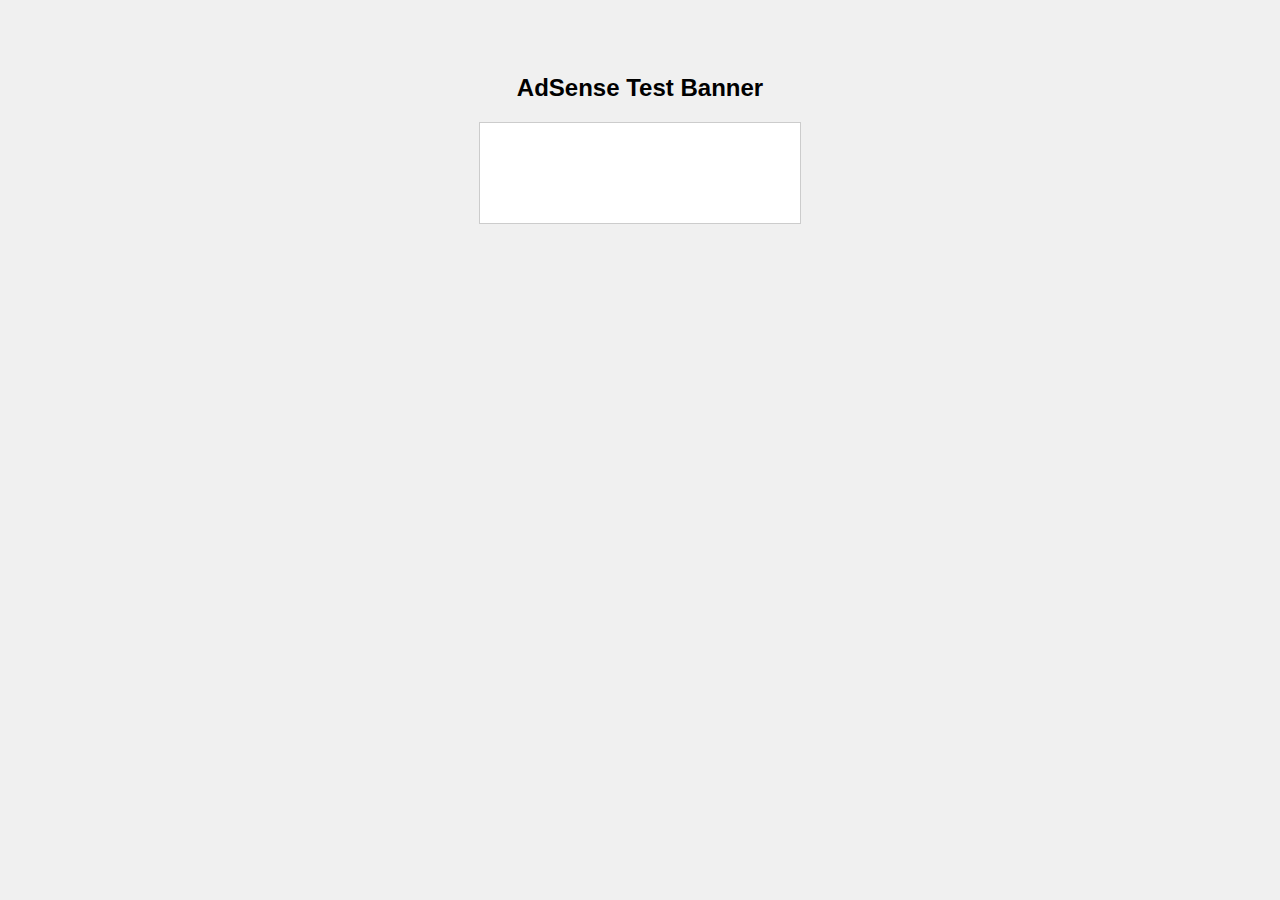
<file: index.html>
<!DOCTYPE html>
<html lang="en">
<head>
  <meta charset="UTF-8">
  <title>AdSense Test Banner</title>
  <style>
    body {
      font-family: Arial, sans-serif;
      text-align: center;
      padding: 50px;
      background: #f0f0f0;
    }
    #ad-container {
      width: 320px;
      height: 100px;
      margin: 20px auto;
      border: 1px solid #ccc;
      background: #fff;
    }
    h1 {
      font-size: 24px;
      margin-bottom: 20px;
    }
  </style>
  
  <!-- AdSense script -->
  <script data-ad-client="ca-pub-6068689040743381" async
          src="https://pagead2.googlesyndication.com/pagead/js/adsbygoogle.js"></script>
</head>
<body>

  <h1>AdSense Test Banner</h1>

  <!-- Banner Ad Container -->
  <ins class="adsbygoogle"
       style="display:block"
       data-ad-client="ca-pub-6068689040743381"
       data-ad-slot="1234567890"
       data-ad-format="auto"
       data-full-width-responsive="true"
       id="ad-container"></ins>

  <script>
    (adsbygoogle = window.adsbygoogle || []).push({});
  </script>

</body>
</html>
</file>
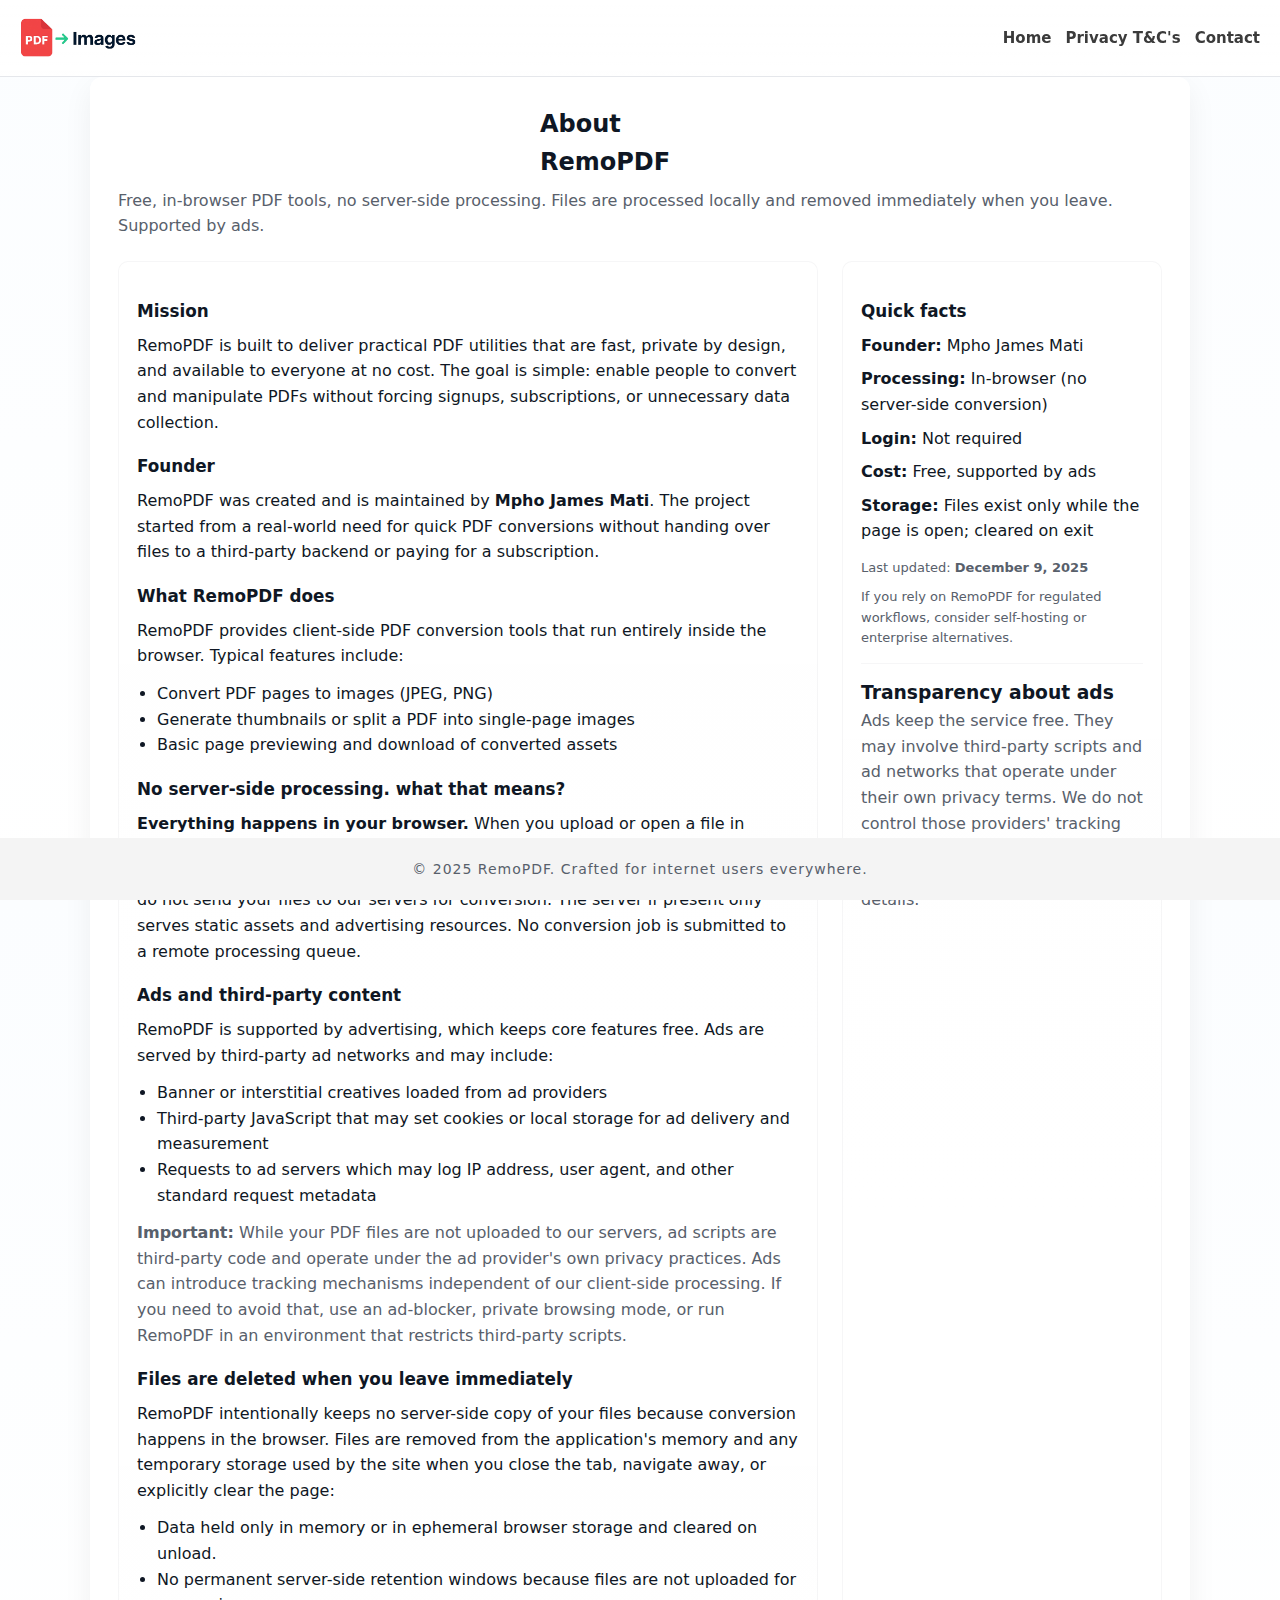
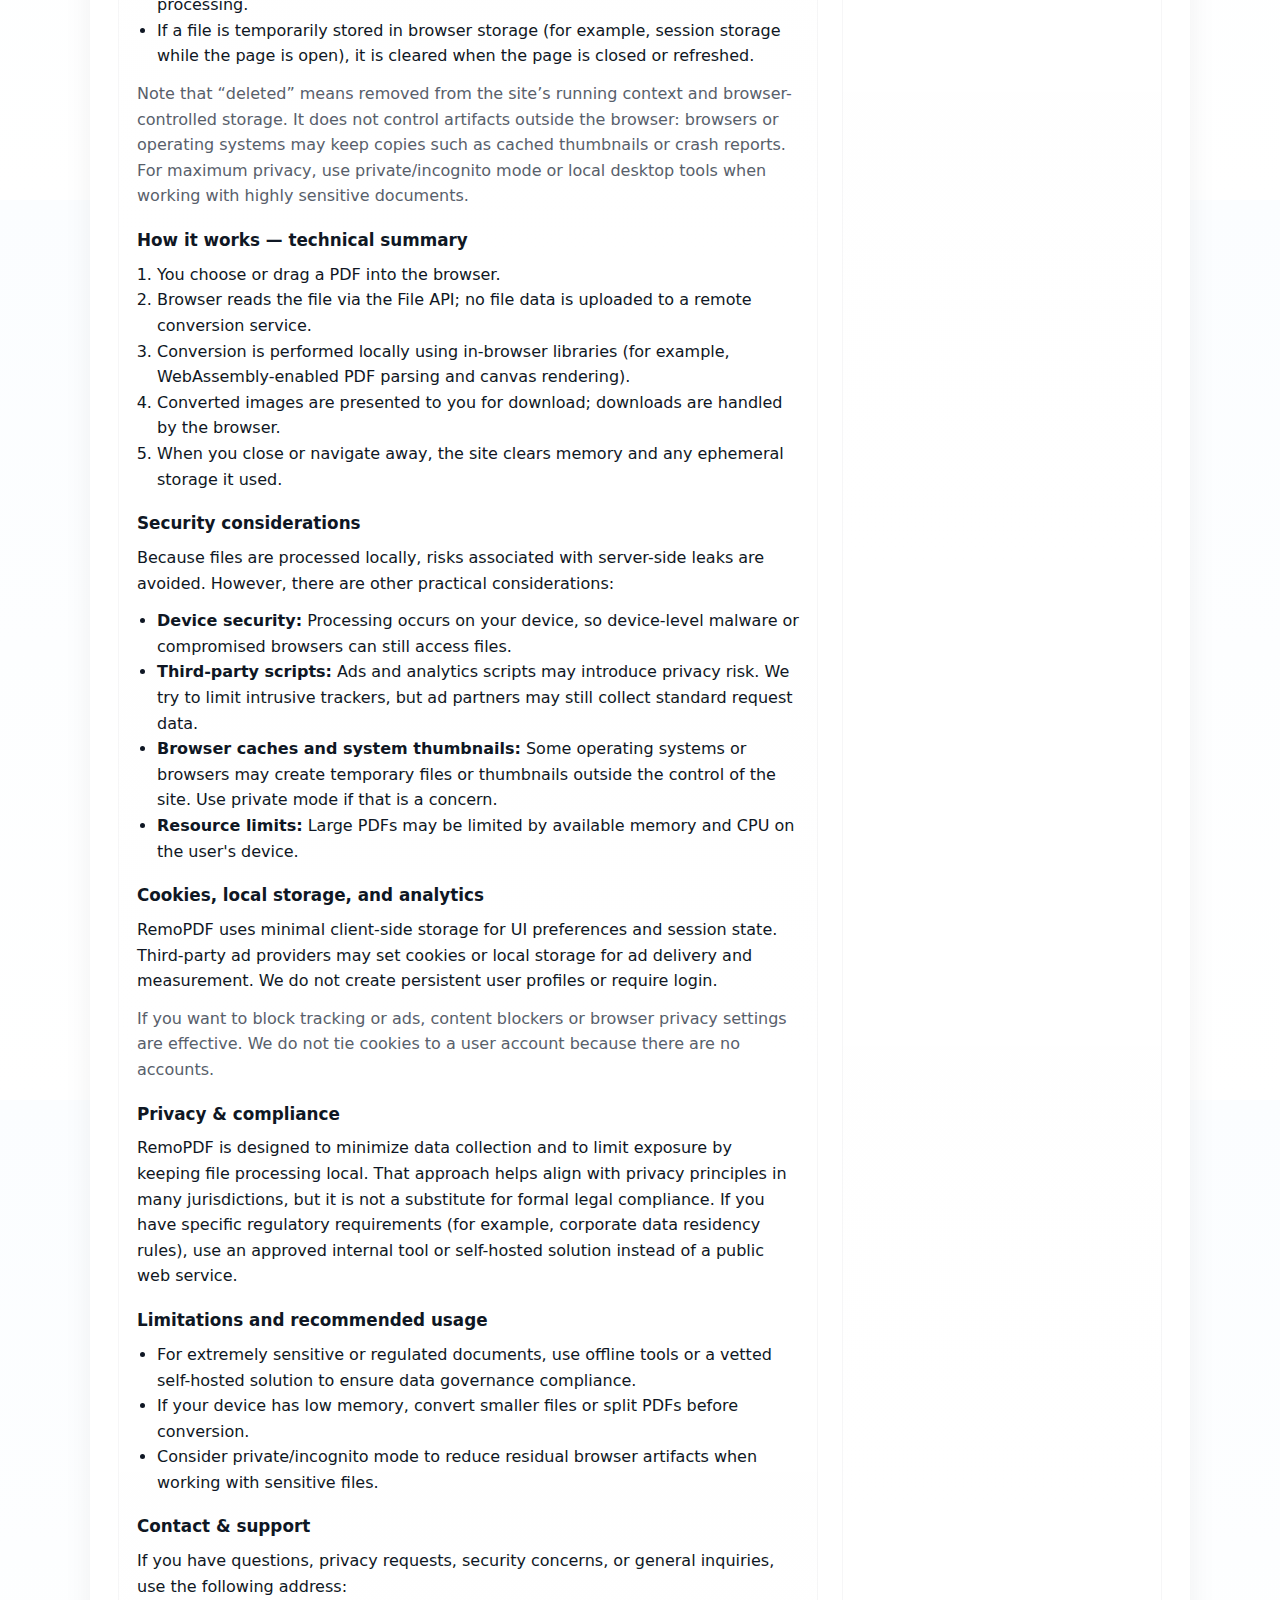
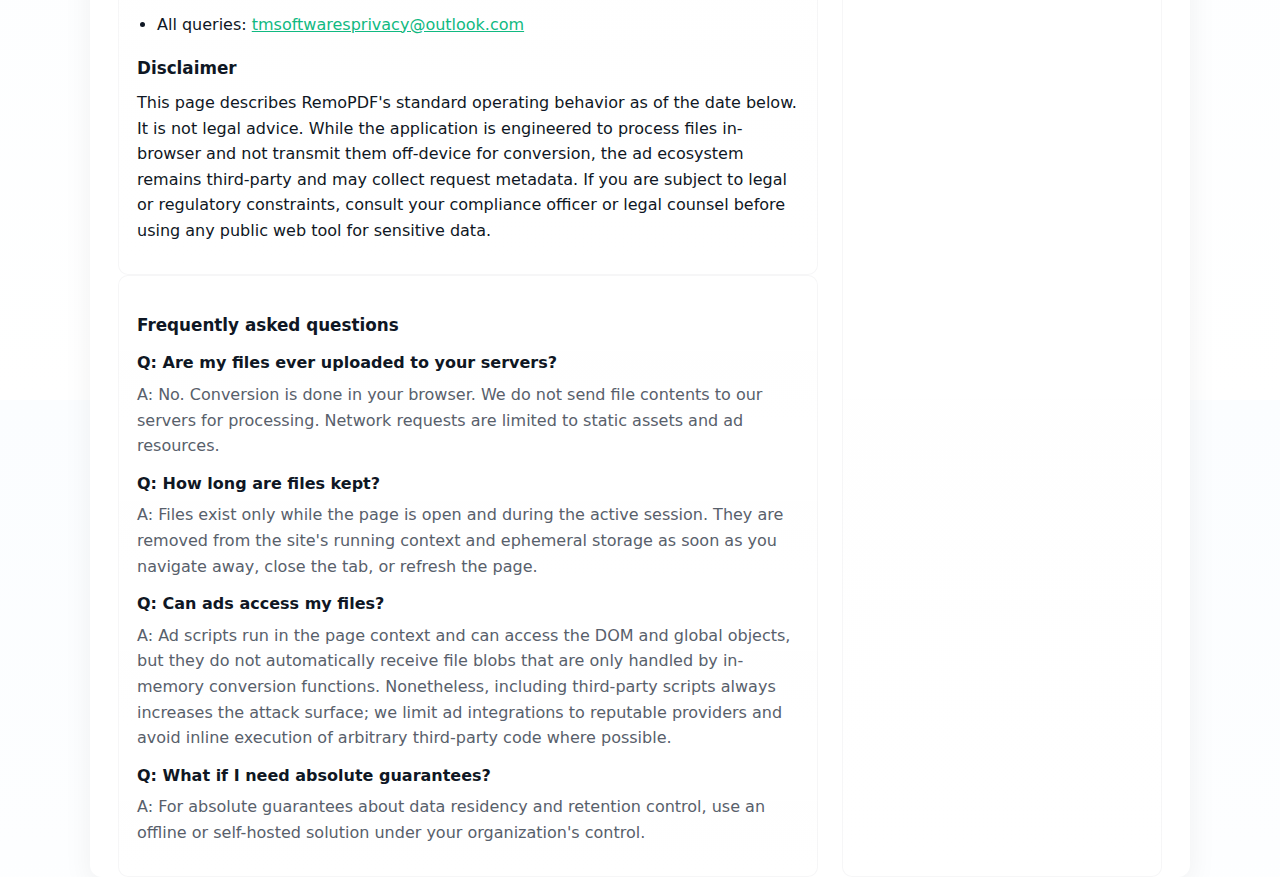
<file: about.html>
<!doctype html>
<html lang="en">

<head>
  <meta charset="utf-8" />
  <meta name="viewport" content="width=device-width,initial-scale=1" />
   <link rel="icon" href="./images/pdfIcon.jpg" type="image/x-icon" />
  <title>About RemoPDF</title>
    <link rel="stylesheet" href="./style.css">

  <style>
    :root {
      --bg: #fbfdff;
      --card: #fff;
      --muted: #58606b;
      --accent: #10b981;
      --maxw: 1100px;
      --gutter: clamp(6px, 2vw, 20px);
      font-family: Inter, system-ui, -apple-system, "Segoe UI", Roboto, "Helvetica Neue", Arial, sans-serif;
    }

    * {
      margin: 0;
      padding: 0;
      box-sizing: border-box;
    }

    html,
    body {
      height: 100%
    }

    .nav {
    width: 100%;
    padding: clamp(10px, 2.5vw, 18px) var(--gutter);
    display: flex;
    align-items: center;
    justify-content: space-between;
    border-bottom: 1px solid var(--panel-border);
    gap: 12px;
    position: sticky;
    top: 0;
    background: linear-gradient(180deg, rgba(255, 255, 255, 0.95), rgba(255, 255, 255, 0.98));
    backdrop-filter: blur(3px);
    z-index: 20;
}

.nav-left {
      display: flex;
      align-items: center;
    }

    .nav-logo {
      height: clamp(24px, 6vw, 40px);
      width: auto;
      max-width: 140px;
      object-fit: contain;
    }


    .nav-right {
      display: flex;
      gap: 14px;
      align-items: center;
    }

    .nav-right a {
      text-decoration: none;
      color: #3b3b3b;
      font-weight: 600;
      font-size: clamp(12px, 2vw, 15px);
    }


    body {
      margin: 0;
      background: linear-gradient(180deg, var(--bg), #fff);
      color: #0f1724;
      -webkit-font-smoothing: antialiased;
      font-size: 16px;
      line-height: 1.6;
    }

    .container {
      width: 100%;
      max-width: var(--maxw);
      background: var(--card);
      box-shadow: 0 10px 30px rgba(15, 23, 42, 0.06);
      border-radius: 12px;
      padding: 28px;
      box-sizing: border-box;
      margin: 0 auto;
      padding-bottom:0 ;
    }

    header {
      display: flex;
      gap: 18px;
      align-items: center;
      flex-wrap: wrap
    }

    .logo {
      width: 72px;
      height: 72px;
      border-radius: 12px;
      background: linear-gradient(135deg, #0b63d6, #3ab0ff);
      display: flex;
      align-items: center;
      justify-content: center;
      color: white;
      font-weight: 700;
      font-size: 20px;
      flex: 0 0 72px;
    }

    h1 {
      margin: 0;
      font-size: 1.5rem
    }

    .subtitle {
      color: var(--muted);
      margin-top: 6px
    }

    .columns {
      display: grid;
      grid-template-columns: 1fr 320px;
      gap: 24px;
      margin-top: 22px
    }

    main {
      min-width: 0
    }

    .card {
      background: linear-gradient(180deg, rgba(255, 255, 255, 0.98), rgba(255, 255, 255, 0.995));
      padding: 18px;
      border-radius: 10px;
      border: 1px solid rgba(15, 23, 42, 0.04);
      box-sizing: border-box
    }

    h2 {
      margin-top: 18px;
      margin-bottom: 8px;
      font-size: 1.05rem
    }

    p {
      margin: 0 0 12px 0
    }

    ul {
      margin: 0 0 12px 20px
    }

    ol {
      margin: 0 0 12px 20px
    }

    .muted {
      color: var(--muted)
    }

    .meta {
      font-size: 13px;
      color: var(--muted)
    }

    .faq dt {
      font-weight: 600;
      margin-top: 12px
    }

    .faq dd {
      margin: 6px 0 12px 0;
      color: var(--muted)
    }

    pre {
      background: #0f1724;
      color: #e6eef8;
      padding: 12px;
      border-radius: 8px;
      overflow: auto;
      font-size: 13px
    }

    #about-title {
      margin:  0 auto;
      width: 200px;
    }

    @media (max-width:370px){
      .container, .card {
        padding: 12px;
      }
    }

    @media (max-width:900px) {
      .columns {
        grid-template-columns: 1fr;
      }
    }

    a {
      color: var(--accent)
    }
  </style>
</head>

<body>
  <div class="nav">
    <div class="nav-left">
  <img src="./images/pdflogo.png" alt="PDF Icon" class="nav-logo">
</div>
    <div class="nav-right" aria-hidden="true">
      <a href="./index.html">Home</a>
      <a href="./policies.html">Privacy T&amp;C's</a>
      <a href="#">Contact</a>
    </div>
  </div>
  <div class="container" role="article" aria-labelledby="about-title">
    <header>
      <div>
        <h1 id="about-title">About RemoPDF</h1>
        <div class="subtitle">Free, in-browser PDF tools, no server-side processing. Files are processed locally and
          removed immediately when you leave. Supported by ads.</div>
      </div>
    </header>

    <div class="columns" role="region" aria-label="About RemoPDF content">
      <main>
        <section class="card" aria-labelledby="mission">
          <h2 id="mission">Mission</h2>
          <p>RemoPDF is built to deliver practical PDF utilities that are fast, private by design, and available to
            everyone at no cost. The goal is simple: enable people to convert and manipulate PDFs without forcing
            signups, subscriptions, or unnecessary data collection.</p>

          <h2 id="founder">Founder</h2>
          <p>RemoPDF was created and is maintained by <strong>Mpho James Mati</strong>. The project started from a
            real-world need for quick PDF conversions without handing over files to a third-party backend or paying for
            a subscription.</p>

          <h2 id="what">What RemoPDF does</h2>
          <p>RemoPDF provides client-side PDF conversion tools that run entirely inside the browser. Typical features
            include:</p>
          <ul>
            <li>Convert PDF pages to images (JPEG, PNG)</li>
            <li>Generate thumbnails or split a PDF into single-page images</li>
            <li>Basic page previewing and download of converted assets</li>
          </ul>

          <h2 id="no-server">No server-side processing. what that means?</h2>
          <p><strong>Everything happens in your browser.</strong> When you upload or open a file in RemoPDF, the file
            contents are processed locally using web technologies (for example, WebAssembly-backed libraries, the File
            API, and canvas/image APIs). We do not send your files to our servers for conversion. The server if
            present only serves static assets and advertising resources. No conversion job is submitted to a remote
            processing queue.</p>

          <h2 id="ads">Ads and third-party content</h2>
          <p>RemoPDF is supported by advertising, which keeps core features free. Ads are served by third-party ad
            networks and may include:</p>
          <ul>
            <li>Banner or interstitial creatives loaded from ad providers</li>
            <li>Third-party JavaScript that may set cookies or local storage for ad delivery and measurement</li>
            <li>Requests to ad servers which may log IP address, user agent, and other standard request metadata</li>
          </ul>
          <p class="muted"><strong>Important:</strong> While your PDF files are not uploaded to our servers, ad scripts
            are third-party code and operate under the ad provider's own privacy practices. Ads can introduce tracking
            mechanisms independent of our client-side processing. If you need to avoid that, use an ad-blocker, private
            browsing mode, or run RemoPDF in an environment that restricts third-party scripts.</p>

          <h2 id="deletion">Files are deleted when you leave immediately</h2>
          <p>RemoPDF intentionally keeps no server-side copy of your files because conversion happens in the browser.
            Files are removed from the application's memory and any temporary storage used by the site when you close
            the tab, navigate away, or explicitly clear the page:</p>
          <ul>
            <li>Data held only in memory or in ephemeral browser storage and cleared on unload.</li>
            <li>No permanent server-side retention windows because files are not uploaded for processing.</li>
            <li>If a file is temporarily stored in browser storage (for example, session storage while the page is
              open), it is cleared when the page is closed or refreshed.</li>
          </ul>
          <p class="muted">Note that “deleted” means removed from the site’s running context and browser-controlled
            storage. It does not control artifacts outside the browser: browsers or operating systems may keep copies
            such as cached thumbnails or crash reports. For maximum privacy, use private/incognito mode or local desktop
            tools when working with highly sensitive documents.</p>

          <h2 id="how-it-works">How it works — technical summary</h2>
          <ol>
            <li>You choose or drag a PDF into the browser.</li>
            <li>Browser reads the file via the File API; no file data is uploaded to a remote conversion service.</li>
            <li>Conversion is performed locally using in-browser libraries (for example, WebAssembly-enabled PDF parsing
              and canvas rendering).</li>
            <li>Converted images are presented to you for download; downloads are handled by the browser.</li>
            <li>When you close or navigate away, the site clears memory and any ephemeral storage it used.</li>
          </ol>

          <h2 id="security">Security considerations</h2>
          <p>Because files are processed locally, risks associated with server-side leaks are avoided. However, there
            are other practical considerations:</p>
          <ul>
            <li><strong>Device security:</strong> Processing occurs on your device, so device-level malware or
              compromised browsers can still access files.</li>
            <li><strong>Third-party scripts:</strong> Ads and analytics scripts may introduce privacy risk. We try to
              limit intrusive trackers, but ad partners may still collect standard request data.</li>
            <li><strong>Browser caches and system thumbnails:</strong> Some operating systems or browsers may create
              temporary files or thumbnails outside the control of the site. Use private mode if that is a concern.</li>
            <li><strong>Resource limits:</strong> Large PDFs may be limited by available memory and CPU on the user's
              device.</li>
          </ul>

          <h2 id="cookies">Cookies, local storage, and analytics</h2>
          <p>RemoPDF uses minimal client-side storage for UI preferences and session state. Third-party ad providers may
            set cookies or local storage for ad delivery and measurement. We do not create persistent user profiles or
            require login.</p>
          <p class="muted">If you want to block tracking or ads, content blockers or browser privacy settings are
            effective. We do not tie cookies to a user account because there are no accounts.</p>

          <h2 id="privacy-compliance">Privacy & compliance</h2>
          <p>RemoPDF is designed to minimize data collection and to limit exposure by keeping file processing local.
            That approach helps align with privacy principles in many jurisdictions, but it is not a substitute for
            formal legal compliance. If you have specific regulatory requirements (for example, corporate data residency
            rules), use an approved internal tool or self-hosted solution instead of a public web service.</p>

          <h2 id="limitations">Limitations and recommended usage</h2>
          <ul>
            <li>For extremely sensitive or regulated documents, use offline tools or a vetted self-hosted solution to
              ensure data governance compliance.</li>
            <li>If your device has low memory, convert smaller files or split PDFs before conversion.</li>
            <li>Consider private/incognito mode to reduce residual browser artifacts when working with sensitive files.
            </li>
          </ul>

          <h2 id="contact">Contact &amp; support</h2>
          <p>If you have questions, privacy requests, security concerns, or general inquiries, use the following
            address:</p>
          <ul>
            <li>All queries: <a href="mailto:tmsoftwaresprivacy@outlook.com">tmsoftwaresprivacy@outlook.com</a></li>
          </ul>


          <h2 id="disclaimer">Disclaimer</h2>
          <p>This page describes RemoPDF's standard operating behavior as of the date below. It is not legal advice.
            While the application is engineered to process files in-browser and not transmit them off-device for
            conversion, the ad ecosystem remains third-party and may collect request metadata. If you are subject to
            legal or regulatory constraints, consult your compliance officer or legal counsel before using any public
            web tool for sensitive data.</p>
        </section>

        <section class="card" aria-labelledby="faq">
          <h2 id="faq">Frequently asked questions</h2>
          <dl class="faq">
            <dt>Q: Are my files ever uploaded to your servers?</dt>
            <dd>A: No. Conversion is done in your browser. We do not send file contents to our servers for processing.
              Network requests are limited to static assets and ad resources.</dd>

            <dt>Q: How long are files kept?</dt>
            <dd>A: Files exist only while the page is open and during the active session. They are removed from the
              site's running context and ephemeral storage as soon as you navigate away, close the tab, or refresh the
              page.</dd>

            <dt>Q: Can ads access my files?</dt>
            <dd>A: Ad scripts run in the page context and can access the DOM and global objects, but they do not
              automatically receive file blobs that are only handled by in-memory conversion functions. Nonetheless,
              including third-party scripts always increases the attack surface; we limit ad integrations to reputable
              providers and avoid inline execution of arbitrary third-party code where possible.</dd>

            <dt>Q: What if I need absolute guarantees?</dt>
            <dd>A: For absolute guarantees about data residency and retention control, use an offline or self-hosted
              solution under your organization's control.</dd>
          </dl>
        </section>

      </main>

      <aside class="card" aria-labelledby="quick">
        <h2 id="quick">Quick facts</h2>
        <div style="margin-bottom:8px"><strong>Founder:</strong> Mpho James Mati</div>
        <div style="margin-bottom:8px"><strong>Processing:</strong> In-browser (no server-side conversion)</div>
        <div style="margin-bottom:8px"><strong>Login:</strong> Not required</div>
        <div style="margin-bottom:8px"><strong>Cost:</strong> Free, supported by ads</div>
        <div style="margin-bottom:8px"><strong>Storage:</strong> Files exist only while the page is open; cleared on
          exit</div>

        <div style="margin-top:14px" class="meta">
          <div>Last updated: <strong>December 9, 2025</strong></div>
          <div style="margin-top:8px">If you rely on RemoPDF for regulated workflows, consider self-hosting or
            enterprise alternatives.</div>
        </div>

        <hr style="margin:14px 0;border:none;border-top:1px solid rgba(15,23,42,0.04)">

        <h3>Transparency about ads</h3>
        <p class="muted">Ads keep the service free. They may involve third-party scripts and ad networks that operate
          under their own privacy terms. We do not control those providers' tracking practices; refer to the ad
          provider's privacy policy for details.</p>

      </aside>
    </div>

        <div id="contactOverlay" class="overlay" role="dialog" aria-modal="true" aria-hidden="true">
      <div class="overlay-content" role="document">
        <button class="overlay-close" data-target="contactOverlay" aria-label="Close overlay">×</button>
        <h2 style="margin-top:0;">Contact Us</h2>
        <div class="overlay-body">
          <div class="form-error" id="contactError"></div>


          <form id="contactForm" class="contact-form" novalidate>
            <div class="field">
              <label for="name">Name</label>
              <input id="name" name="name" type="text" required autocomplete="name" />
            </div>


            <div class="field">
              <label for="email">Email</label>
              <input id="email" name="email" type="email" required autocomplete="email" />
            </div>


            <div class="field">
              <label for="message">Message</label>
              <textarea id="message" name="message" required></textarea>
            </div>


            <div class="form-actions">
              <button type="button" class="btn-ghost" data-target="contactOverlay" id="cancelContact">Cancel</button>
              <button type="submit" class="btn-primary" id="sendContact">Send</button>
            </div>
          </form>
        </div>
      </div>
    </div>

    
  <main class="page" id="main" style="display: none;">
    <!-- HERO -->
    <section class="hero" aria-labelledby="hero-title">
      <div class="hero-left">
        <h1 id="hero-title">Convert PDF to Images</h1>
        <p>Convert your PDFs to high-quality JPG and PNG images instantly with no size limits or account required.
          Simply upload, convert, and download your images.</p>
      </div>

      <aside class="hero-right" aria-label="Upload">
        <div class="upload-box" role="region" aria-label="PDF upload region">
          <label class="upload-area" id="dropArea" for="fileInput" tabindex="0" aria-haspopup="listbox">
            <input type="file" id="fileInput" accept="application/pdf" multiple>
            <div class="title">Upload PDF</div>
            <div class="sub">or drop a file</div>
          </label>

          <div class="options" aria-hidden="false">
            <label for="formatSelect">Format
              <select id="formatSelect" name="formatSelect">
                <option value="png">PNG</option>
                <option value="jpeg">JPEG</option>
              </select>
            </label>

            <label style="display: none; " for="scaleSelect">Scale (resolution)
              <select id="scaleSelect" name="scaleSelect">
                <option value="1">100%</option>
                <option value="1.5">150%</option>
                <option value="2">200%</option>
                <option value="3">300%</option>
              </select>
            </label>

            <label for="jpegQuality" style="display: none;">JPEG quality
              <input type="number" id="jpegQuality" name="jpegQuality" min="0.1" max="1" step="0.1" value="1"
                aria-label="JPEG quality" />
            </label>
          </div>

          <button class="convert-btn" id="convertBtn" type="button">Convert</button>
        </div>
      </aside>
    </section>
    <div id="toastContainer"></div>

    <!-- OUTPUT -->
    <div id="output" class="preview-grid" aria-live="polite"></div>

    <button class="download-zip" id="downloadZip" disabled aria-disabled="true">Download ZIP</button>

    <div id="contactOverlay" class="overlay" role="dialog" aria-modal="true" aria-hidden="true">
      <div class="overlay-content" role="document">
        <button class="overlay-close" data-target="contactOverlay" aria-label="Close overlay">×</button>
        <h2 style="margin-top:0;">Contact Us</h2>
        <div class="overlay-body">
          <div class="form-error" id="contactError"></div>


          <form id="contactForm" class="contact-form" novalidate>
            <div class="field">
              <label for="name">Name</label>
              <input id="name" name="name" type="text" required autocomplete="name" />
            </div>


            <div class="field">
              <label for="email">Email</label>
              <input id="email" name="email" type="email" required autocomplete="email" />
            </div>


            <div class="field">
              <label for="message">Message</label>
              <textarea id="message" name="message" required></textarea>
            </div>


            <div class="form-actions">
              <button type="button" class="btn-ghost" data-target="contactOverlay" id="cancelContact">Cancel</button>
              <button type="submit" class="btn-primary" id="sendContact">Send</button>
            </div>
          </form>
        </div>
      </div>
    </div>

    <!-- BANNER 2: Bottom slot above footer -->
    <div style="display: none;" class="ad-banner" aria-hidden="false" role="complementary"
      aria-label="Bottom banner ad">
      <div class="ad-slot small" id="ad-slot-bottom">
        <!--  AD NETWORK BANNER SNIPPET HERE (Bottom banner).
             Use a responsive snippet or smaller unit (e.g., 320x50 or 728x90).-->
        Bottom Banner - paste ad snippet here
      </div>
    </div>
  </main>

    <div class="footer" role="contentinfo">
      <div class="right">© 2025 RemoPDF. Crafted for internet users everywhere.</div>
    </div>
  </div>
<script src="./script.js"></script>
</body>

</html>
</file>
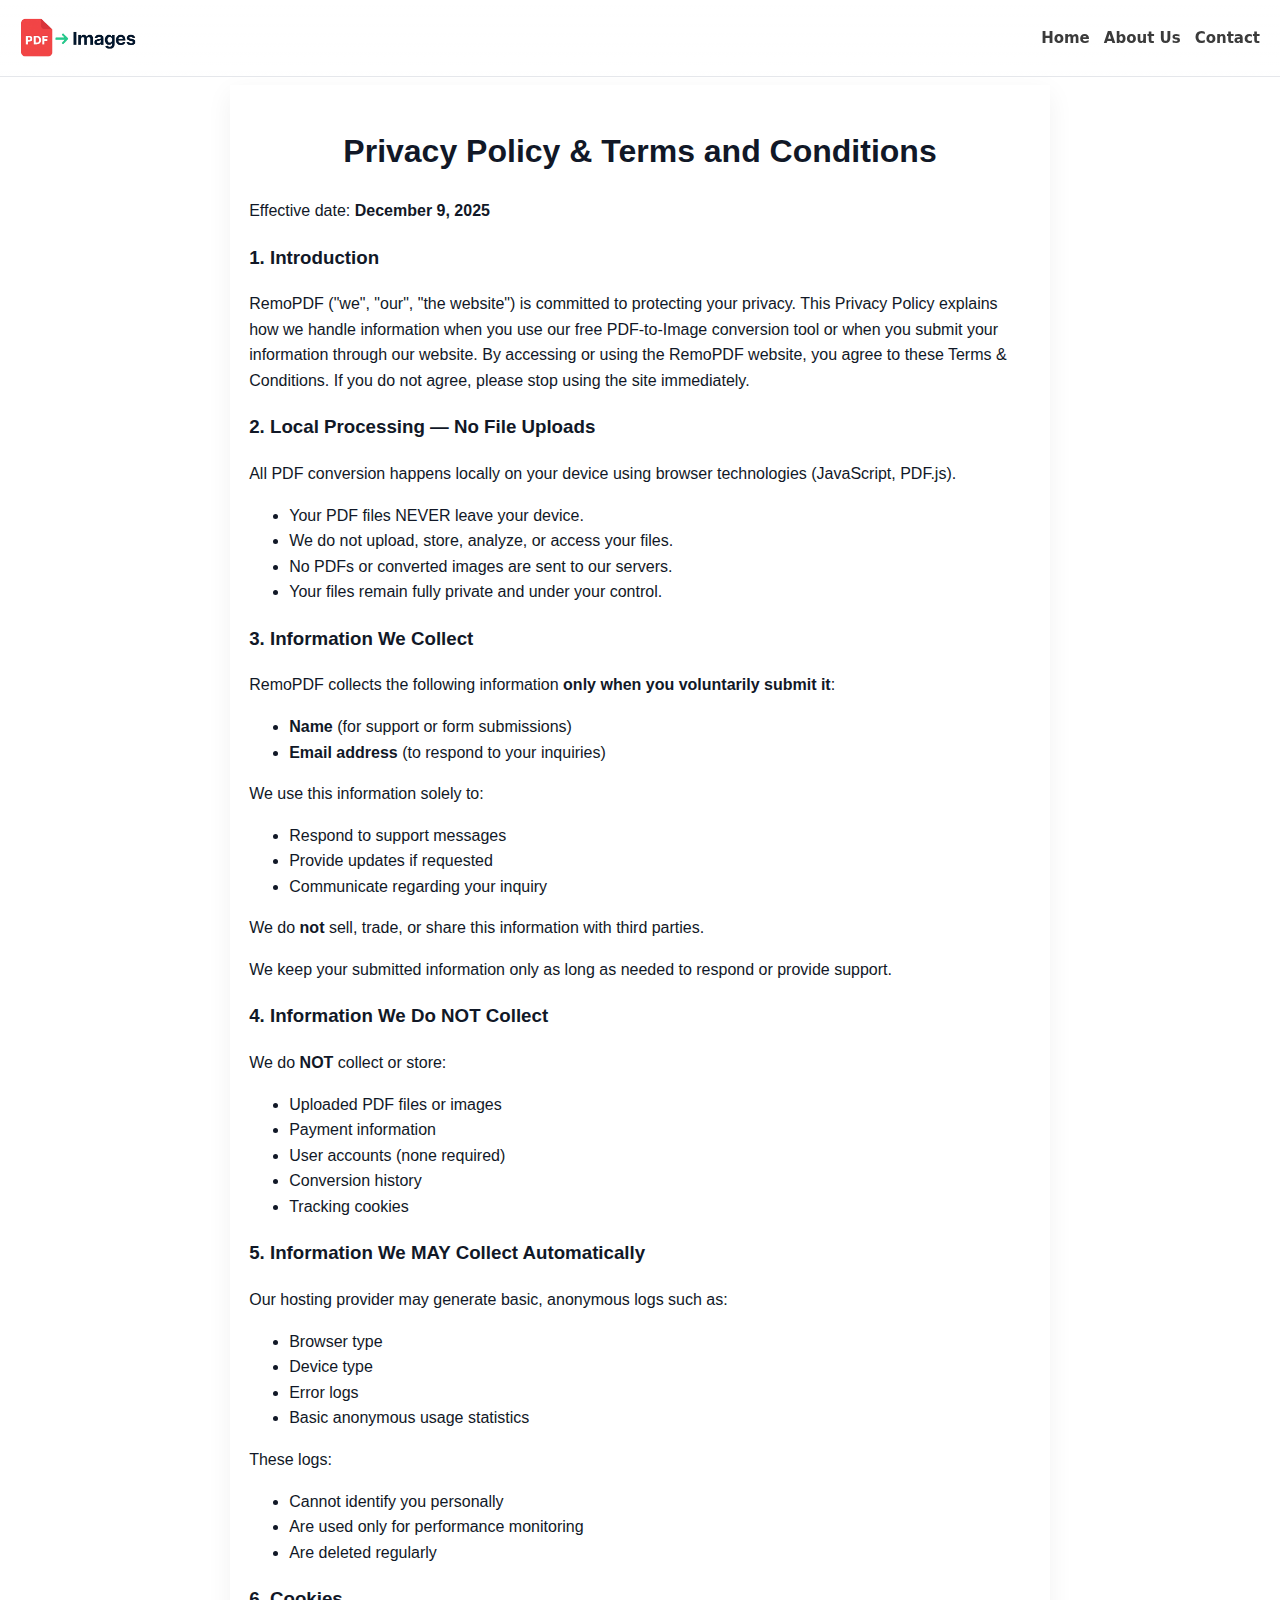
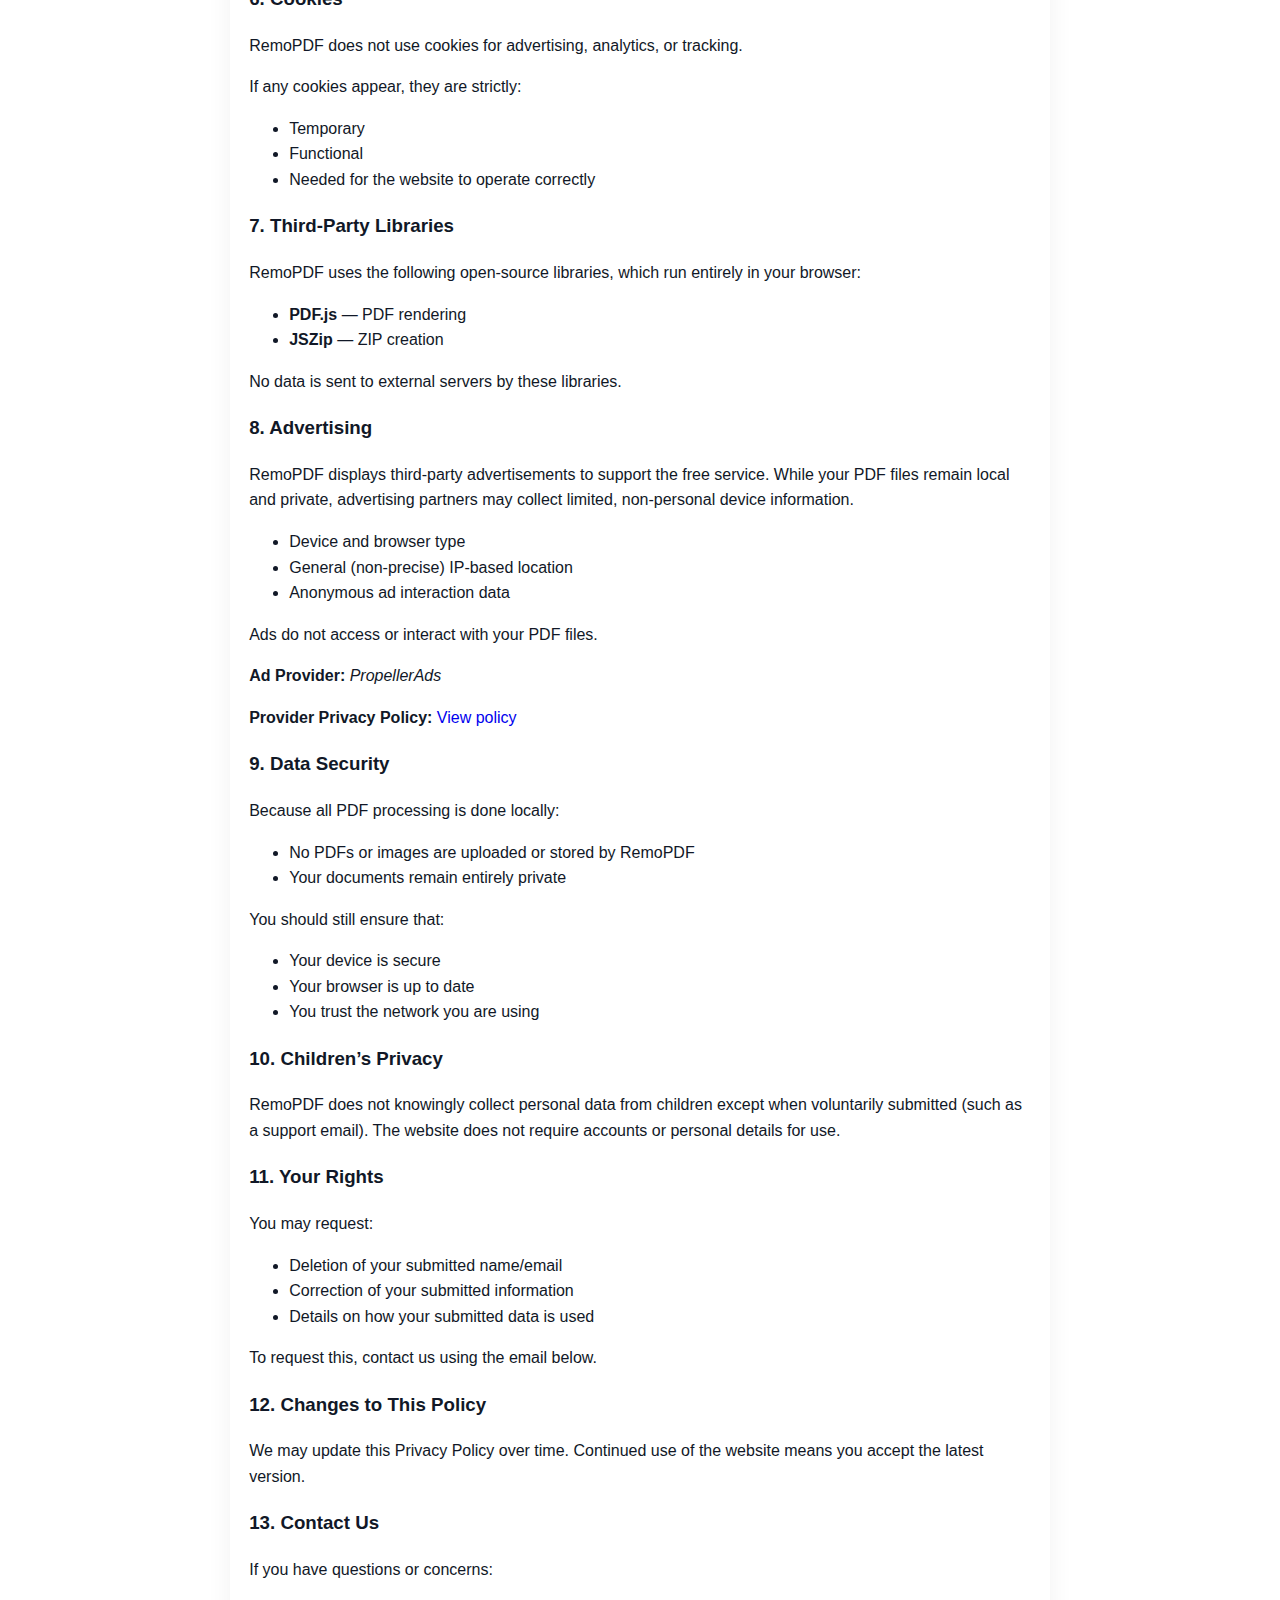
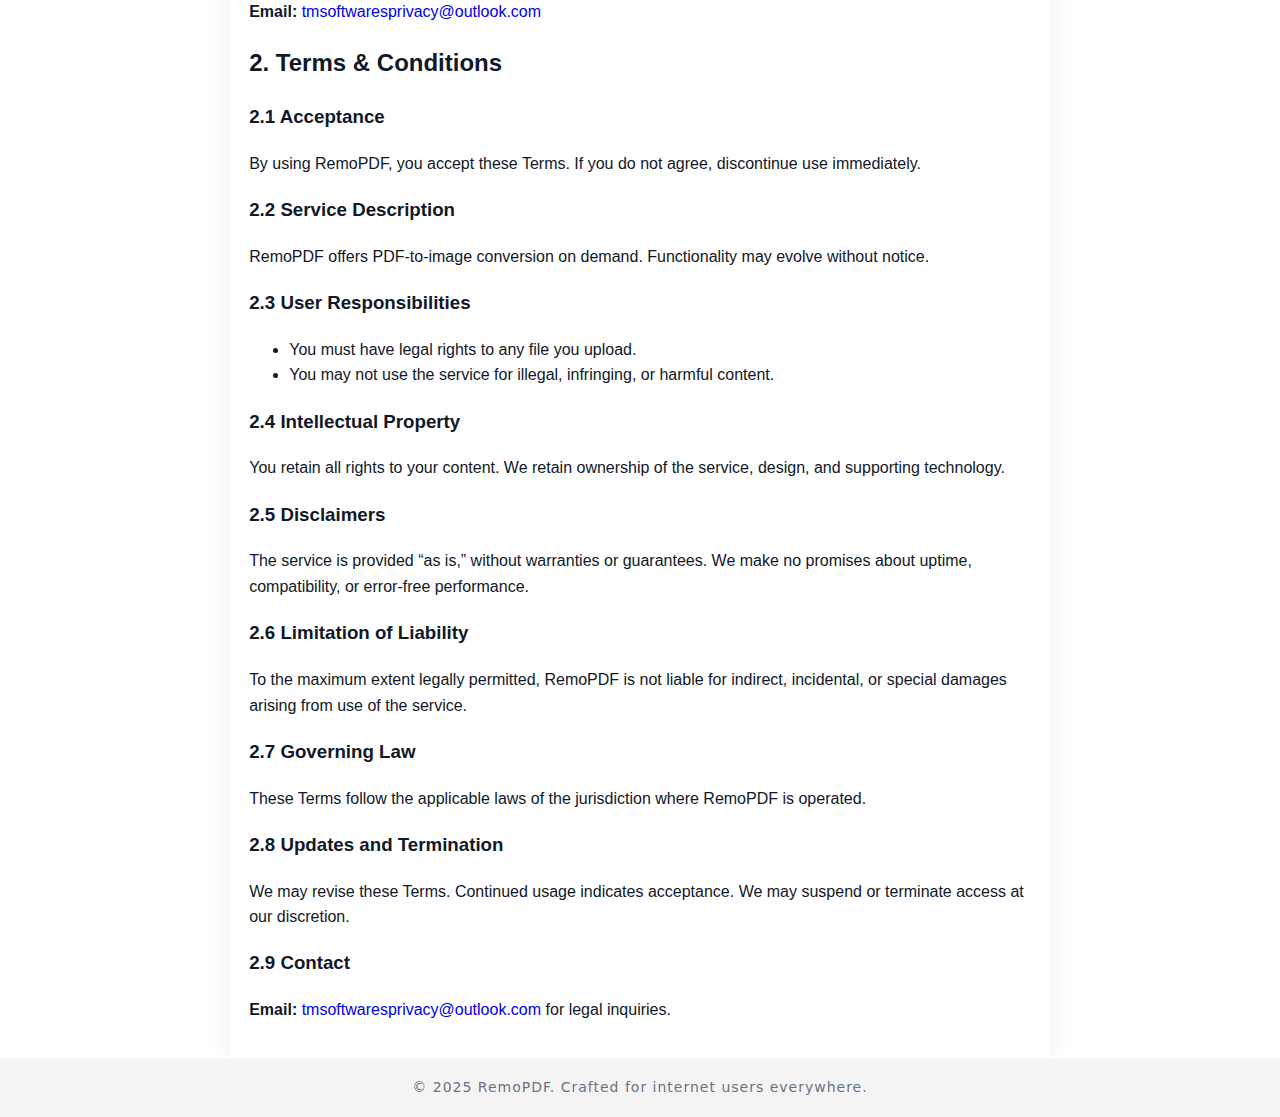
<file: policies.html>
<!doctype html>
<html lang="en">

<head>
  <meta charset="utf-8" />
  <meta name="viewport" content="width=device-width,initial-scale=1" />
  <link rel="icon" href="./images/pdfIcon.jpg" type="image/x-icon" />
  <title>Privacy, Terms & Conditions</title>
  <link rel="stylesheet" href="./style.css">
  <style>
    :root {

      --text: #111827;
      --shadow: 0 8px 25px rgba(0, 0, 0, 0.06);
    }

    a {
      text-decoration: none;
    }

    .policy {
      max-width: 820px;
      margin: 0 auto;
      padding: 1.2rem;
      font-family: Arial, sans-serif;
      line-height: 1.6;
      box-shadow: var(--shadow);
      color: var(--text);
      margin-top: .5rem;
    }

    h1 {
      width: 100%;
      text-align: center;
    }

    @media (max-width: 370px) {
      h1 {
        font-size: 1.2rem;
      }
    }

    .footer-ts {
      width: 100%;
      display: flex;
      gap: 12px;
      align-items: center;
      justify-content: space-between;
      padding: var(--gutter);
      box-sizing: border-box;
      flex-wrap: wrap;
      font-size: 14px;
      color: var(--muted);
      background-color: rgb(244, 244, 244);
    }

    .footer-ts .right {
      width: 100%;
      text-align: center;
      letter-spacing: 1px;
    }
  </style>
</head>

<body>

  <div class="nav">
    <div class="nav-left">
      <img src="./images/pdflogo.png" alt="PDF Icon" class="nav-logo">
    </div>
    <div class="nav-right" aria-hidden="true">
      <a href="./index.html">Home</a>
      <a href="./about.html">About Us</a>
      <a href="#">Contact</a>
    </div>
  </div>
  <main class="policy">

    <h1>Privacy Policy & Terms and Conditions</h1>
    <p>Effective date: <strong>December 9, 2025</strong></p>


  <h3>1. Introduction</h3>
  <p>RemoPDF ("we", "our", "the website") is committed to protecting your privacy.
    This Privacy Policy explains how we handle information when you use our free
    PDF-to-Image conversion tool or when you submit your information through our website.
    By accessing or using the RemoPDF website, you agree to these Terms & Conditions. If you do not agree, please stop using the site immediately.</p>

  <h3>2. Local Processing — No File Uploads</h3>
  <p>All PDF conversion happens locally on your device using browser technologies
    (JavaScript, PDF.js).</p>
  <ul>
    <li>Your PDF files NEVER leave your device.</li>
    <li>We do not upload, store, analyze, or access your files.</li>
    <li>No PDFs or converted images are sent to our servers.</li>
    <li>Your files remain fully private and under your control.</li>
  </ul>

  <h3>3. Information We Collect</h3>
  <p>RemoPDF collects the following information <strong>only when you voluntarily submit it</strong>:</p>
  <ul>
    <li><strong>Name</strong> (for support or form submissions)</li>
    <li><strong>Email address</strong> (to respond to your inquiries)</li>
  </ul>
  <p>We use this information solely to:</p>
  <ul>
    <li>Respond to support messages</li>
    <li>Provide updates if requested</li>
    <li>Communicate regarding your inquiry</li>
  </ul>
  <p>We do <strong>not</strong> sell, trade, or share this information with third parties.</p>
  <p>We keep your submitted information only as long as needed to respond or provide support.</p>

  <h3>4. Information We Do NOT Collect</h3>
  <p>We do <strong>NOT</strong> collect or store:</p>
  <ul>
    <li>Uploaded PDF files or images</li>
    <li>Payment information</li>
    <li>User accounts (none required)</li>
    <li>Conversion history</li>
    <li>Tracking cookies</li>
  </ul>

  <h3>5. Information We MAY Collect Automatically</h3>
  <p>Our hosting provider may generate basic, anonymous logs such as:</p>
  <ul>
    <li>Browser type</li>
    <li>Device type</li>
    <li>Error logs</li>
    <li>Basic anonymous usage statistics</li>
  </ul>
  <p>These logs:</p>
  <ul>
    <li>Cannot identify you personally</li>
    <li>Are used only for performance monitoring</li>
    <li>Are deleted regularly</li>
  </ul>

  <h3>6. Cookies</h3>
  <p>RemoPDF does not use cookies for advertising, analytics, or tracking.</p>
  <p>If any cookies appear, they are strictly:</p>
  <ul>
    <li>Temporary</li>
    <li>Functional</li>
    <li>Needed for the website to operate correctly</li>
  </ul>

  <h3>7. Third-Party Libraries</h3>
  <p>RemoPDF uses the following open-source libraries, which run entirely in your browser:</p>
  <ul>
    <li><strong>PDF.js</strong> — PDF rendering</li>
    <li><strong>JSZip</strong> — ZIP creation</li>
  </ul>
  <p>No data is sent to external servers by these libraries.</p>

  <h3>8. Advertising</h3>
  <p>RemoPDF displays third-party advertisements to support the free service. While your PDF files remain local and private, advertising partners may collect limited, non-personal device information.</p>
  <ul>
    <li>Device and browser type</li>
    <li>General (non-precise) IP-based location</li>
    <li>Anonymous ad interaction data</li>
  </ul>
  <p>Ads do not access or interact with your PDF files.</p>

  <p><strong>Ad Provider:</strong> <em>PropellerAds</em></p>
  <p><strong>Provider Privacy Policy:</strong> 
    <a href="https://propellerads.com/privacy/" target="_blank" rel="noopener noreferrer">View policy</a>
  </p>

  <h3>9. Data Security</h3>
  <p>Because all PDF processing is done locally:</p>
  <ul>
    <li>No PDFs or images are uploaded or stored by RemoPDF</li>
    <li>Your documents remain entirely private</li>
  </ul>
  <p>You should still ensure that:</p>
  <ul>
    <li>Your device is secure</li>
    <li>Your browser is up to date</li>
    <li>You trust the network you are using</li>
  </ul>

  <h3>10. Children’s Privacy</h3>
  <p>RemoPDF does not knowingly collect personal data from children except when voluntarily submitted (such as a support email). The website does not require accounts or personal details for use.</p>

  <h3>11. Your Rights</h3>
  <p>You may request:</p>
  <ul>
    <li>Deletion of your submitted name/email</li>
    <li>Correction of your submitted information</li>
    <li>Details on how your submitted data is used</li>
  </ul>
  <p>To request this, contact us using the email below.</p>

  <h3>12. Changes to This Policy</h3>
  <p>We may update this Privacy Policy over time. Continued use of the website means you accept the latest version.</p>

  <h3>13. Contact Us</h3>
  <p>If you have questions or concerns:</p>
  <p><strong>Email:</strong> 
    <a href="tmsoftwaresprivacy@outlook.com">tmsoftwaresprivacy@outlook.com</a>
  </p>


    <!-- TERMS SECTION -->

    <h2>2. Terms & Conditions</h2>

    <h3>2.1 Acceptance</h3>
    <p>By using RemoPDF, you accept these Terms. If you do not agree, discontinue use immediately.</p>

    <h3>2.2 Service Description</h3>
    <p>RemoPDF offers PDF-to-image conversion on demand. Functionality may evolve without notice.</p>

    <h3>2.3 User Responsibilities</h3>
    <ul>
      <li>You must have legal rights to any file you upload.</li>
      <li>You may not use the service for illegal, infringing, or harmful content.</li>
    </ul>

    <h3>2.4 Intellectual Property</h3>
    <p>You retain all rights to your content. We retain ownership of the service, design, and supporting technology.</p>

    <h3>2.5 Disclaimers</h3>
    <p>The service is provided “as is,” without warranties or guarantees. We make no promises about uptime,
      compatibility, or error-free performance.</p>

    <h3>2.6 Limitation of Liability</h3>
    <p>To the maximum extent legally permitted, RemoPDF is not liable for indirect, incidental, or special damages
      arising from use of the service.</p>

    <h3>2.7 Governing Law</h3>
    <p>These Terms follow the applicable laws of the jurisdiction where RemoPDF is operated.</p>

    <h3>2.8 Updates and Termination</h3>
    <p>We may revise these Terms. Continued usage indicates acceptance. We may suspend or terminate access at our
      discretion.</p>

    <h3>2.9 Contact</h3>
    <p><strong>Email:</strong> <a href="tmsoftwaresprivacy@outlook.com">tmsoftwaresprivacy@outlook.com</a> for legal
      inquiries.</p>

  </main>

  <div id="contactOverlay" class="overlay" role="dialog" aria-modal="true" aria-hidden="true">
    <div class="overlay-content" role="document">
      <button class="overlay-close" data-target="contactOverlay" aria-label="Close overlay">×</button>
      <h2 style="margin-top:0;">Contact Us</h2>
      <div class="overlay-body">
        <div class="form-error" id="contactError"></div>

        <form id="contactForm" class="contact-form" novalidate>
          <div class="field">
            <label for="name">Name</label>
            <input id="name" name="name" type="text" required autocomplete="name" />
          </div>

          <div class="field">
            <label for="email">Email</label>
            <input id="email" name="email" type="email" required autocomplete="email" />
          </div>


          <div class="field">
            <label for="message">Message</label>
            <textarea id="message" name="message" required></textarea>
          </div>


          <div class="form-actions">
            <button type="button" class="btn-ghost" data-target="contactOverlay" id="cancelContact">Cancel</button>
            <button type="submit" class="btn-primary" id="sendContact">Send</button>
          </div>
        </form>
      </div>
    </div>
  </div>


  <main class="page" id="main" style="display: none;">
    <!-- HERO -->
    <section class="hero" aria-labelledby="hero-title">
      <div class="hero-left">
        <h1 id="hero-title">Convert PDF to Images</h1>
        <p>Convert your PDFs to high-quality JPG and PNG images instantly with no size limits or account required.
          Simply upload, convert, and download your images.</p>
      </div>

      <aside class="hero-right" aria-label="Upload">
        <div class="upload-box" role="region" aria-label="PDF upload region">
          <label class="upload-area" id="dropArea" for="fileInput" tabindex="0" aria-haspopup="listbox">
            <input type="file" id="fileInput" accept="application/pdf" multiple>
            <div class="title">Upload PDF</div>
            <div class="sub">or drop a file</div>
          </label>

          <div class="options" aria-hidden="false">
            <label for="formatSelect">Format
              <select id="formatSelect" name="formatSelect">
                <option value="png">PNG</option>
                <option value="jpeg">JPEG</option>
              </select>
            </label>

            <label style="display: none; " for="scaleSelect">Scale (resolution)
              <select id="scaleSelect" name="scaleSelect">
                <option value="1">100%</option>
                <option value="1.5">150%</option>
                <option value="2">200%</option>
                <option value="3">300%</option>
              </select>
            </label>

            <label for="jpegQuality" style="display: none;">JPEG quality
              <input type="number" id="jpegQuality" name="jpegQuality" min="0.1" max="1" step="0.1" value="1"
                aria-label="JPEG quality" />
            </label>
          </div>

          <button class="convert-btn" id="convertBtn" type="button">Convert</button>
        </div>
      </aside>
    </section>


    <!-- OUTPUT -->
    <div id="output" class="preview-grid" aria-live="polite"></div>

    <button class="download-zip" id="downloadZip" disabled aria-disabled="true">Download ZIP</button>

    <div id="contactOverlay" class="overlay" role="dialog" aria-modal="true" aria-hidden="true">
      <div class="overlay-content" role="document">
        <button class="overlay-close" data-target="contactOverlay" aria-label="Close overlay">×</button>
        <h2 style="margin-top:0;">Contact Us</h2>
        <div class="overlay-body">
          <div class="form-error" id="contactError"></div>


          <form id="contactForm" class="contact-form" novalidate>
            <div class="field">
              <label for="name">Name</label>
              <input id="name" name="name" type="text" required autocomplete="name" />
            </div>


            <div class="field">
              <label for="email">Email</label>
              <input id="email" name="email" type="email" required autocomplete="email" />
            </div>


            <div class="field">
              <label for="message">Message</label>
              <textarea id="message" name="message" required></textarea>
            </div>


            <div class="form-actions">
              <button type="button" class="btn-ghost" data-target="contactOverlay" id="cancelContact">Cancel</button>
              <button type="submit" class="btn-primary" id="sendContact">Send</button>
            </div>
          </form>
        </div>
      </div>
    </div>
  </main>
  <div id="toastContainer"></div>
  <div class="footer-ts" role="contentinfo">
    <div class="right">© 2025 RemoPDF. Crafted for internet users everywhere.</div>
  </div>

  <script src="./script.js"></script>
</body>

</html>
</file>
<file: style.css>
:root {
      --bg: #ffffff;
      --muted: #6b7280;
      --panel-border: #e5e7eb;
      --accent: #10b981;
      --accent-2: #06b6d4;
      --text: #111827;
      --shadow: 0 8px 25px rgba(0, 0, 0, 0.06);
      --max-page-width: 1250px;
      --gutter: clamp(6px, 2vw, 20px);
    }

    * {
      box-sizing: border-box;
    }

    html,
    body {
      height: 100%;
    }

    body {
      margin: 0;
      font-family: Inter, ui-sans-serif, system-ui, -apple-system, "Segoe UI", Roboto, "Helvetica Neue", Arial;
      background: var(--bg);
      color: var(--text);
      -webkit-font-smoothing: antialiased;
      -moz-osx-font-smoothing: grayscale;
      line-height: 1.35;
      font-size: clamp(14px, 2.2vw, 16px);
      padding: 0;
    }

    /* ---------- NAV ---------- */
    .nav {
      width: 100%;
      padding: clamp(10px, 2.5vw, 18px) var(--gutter);
      display: flex;
      align-items: center;
      justify-content: space-between;
      border-bottom: 1px solid var(--panel-border);
      gap: 12px;
      position: sticky;
      top: 0;
      background: linear-gradient(180deg, rgba(255, 255, 255, 0.95), rgba(255, 255, 255, 0.98));
      backdrop-filter: blur(3px);
      z-index: 20;
    }

    .nav-left {
      display: flex;
      align-items: center;
    }

    .nav-logo {
      height: clamp(24px, 6vw, 40px);
      width: auto;
      max-width: 140px;
      object-fit: contain;
    }


    .nav-right {
      display: flex;
      gap: 14px;
      align-items: center;
    }

    .nav-right a {
      text-decoration: none;
      color: #3b3b3b;
      font-weight: 600;
      font-size: clamp(12px, 2vw, 15px);
    }

    /* ---------- PAGE CONTAINER / HERO ---------- */
    .page {
      max-width: var(--max-page-width);
      margin: 0 auto;
      padding: 24px var(--gutter);
    }

    .hero {
      max-width: 900px;
      width: 100%;
      display: flex;
      gap: clamp(14px, 3vw, 36px);
      align-items: flex-start;
      justify-content: space-between;
      margin-top: 18px;
      flex-wrap: wrap;
      justify-content: center;
      align-items: center;
    }

    .hero-left {
      flex: 1 1 360px;
      min-width: 180px;
    }

    .hero-left h1 {
      margin: 0 0 8px 0;
      font-size: clamp(20px, 6.5vw, 48px);
      line-height: 1.05;
      font-weight: 800;
    }

    .hero-left p {
      margin: 0;
      color: var(--muted);
      font-size: clamp(13px, 3vw, 20px);
    }

    .hero-right {
      /* upload area container */
      flex: 0 0 420px;
      min-width: 220px;
      display: flex;
      justify-content: flex-end;
    }

    /* ---------- UPLOAD CARD ---------- */
    .upload-box {
      width: 100%;
      max-width: 420px;
      background: #fff;
      border-radius: 14px;
      padding: clamp(14px, 3.2vw, 36px);
      box-shadow: var(--shadow);
      border: 1px solid var(--panel-border);
      text-align: left;
      box-sizing: border-box;
      margin: 0 auto;
    }

    /* make upload area a full-width interactive region */
    .upload-area {
      display: flex;
      flex-direction: column;
      align-items: center;
      justify-content: center;
      gap: 8px;
      border: 2px dashed #d1d5db;
      padding: clamp(12px, 2.8vw, 28px);
      border-radius: 12px;
      cursor: pointer;
      width: 100%;
      box-sizing: border-box;
      text-align: center;
      transition: all .15s ease;
      background: linear-gradient(180deg, rgba(255, 255, 255, 0.98), rgba(255, 255, 255, 0.95));
      line-height: 1;
      user-select: none;
    }

    .upload-area:hover {
      border-color: #3b82f6;
      background: #f8fafc;
    }

    .upload-area .title {
      color: #2563eb;
      font-weight: 700;
      font-size: clamp(14px, 2.8vw, 20px);
    }

    .upload-area .sub {
      color: var(--muted);
      font-size: clamp(12px, 2.2vw, 14px);
    }

    .upload-box input[type=file] {
      display: none;
    }

    .options {
      margin-top: 16px;
      font-size: 14px;
      color: #444;
      display: grid;
      gap: 10px;
    }

    .options label {
      font-weight: 600;
      display: block;
      font-size: 13px;
      color: #374151;
    }

    .options select,
    .options input[type="number"] {
      width: 100%;
      padding: 8px 10px;
      border-radius: 8px;
      border: 1px solid #d1d5db;
      font-size: 14px;
      box-sizing: border-box;
    }

    .convert-btn {
      margin-top: 14px;
      width: 100%;
      padding: 12px;
      font-size: 15px;
      font-weight: 800;
      border: none;
      border-radius: 10px;
      background: var(--accent);
      color: white;
      cursor: pointer;
    }

    .convert-btn:disabled {
      opacity: 0.6;
      cursor: not-allowed;
    }

    /* ---------- PREVIEW GRID ---------- */
    .preview-grid {
      width: 100%;
      margin: 28px 0;
      display: grid;
      gap: 14px;
      /* fluid columns: try to fit many, but degrade smoothly */
      grid-template-columns: repeat(auto-fill, minmax(140px, 1fr));
      align-items: start;
      box-sizing: border-box;
    }



    /* Thumb card (vertical) */
    .thumb {
      background: #fff;
      border-radius: 12px;
      box-shadow: var(--shadow);
      overflow: hidden;
      display: flex;
      flex-direction: column;
      border: 1px solid rgba(15, 23, 42, 0.04);
      min-height: 160px;
    }

    .thumb img,
    .pdf-icon {
      width: 100%;
      height: auto;
      display: block;
      object-fit: contain;
      max-height: 160px;
      background: #f8fafc;
    }

    .meta-row .pdfDetails {
      display: block;
      font-weight: 700;
      font-size: clamp(12px, 1.9vw, 13px);
      color: var(--text);
      white-space: nowrap;
      overflow: hidden;
      text-overflow: ellipsis;
      max-width: 140px;
      width: 90%;
      padding: 4px;
      line-height: 1.1;
    }


    .meta-row {
      display: flex;
      flex-direction: column;
      gap: 8px;
      padding: 10px;
      flex: 1 1 auto;
    }

    .meta-row small {
      display: block;
      font-weight: 700;
      font-size: 13px;
      color: var(--text);
      white-space: nowrap;
      overflow: hidden;
      text-overflow: ellipsis;
    }

    .download-btn {
      display: inline-block;
      align-self: center;
      width: auto;
      max-width: 100%;
      padding: 10px 14px;
      border-radius: 10px;
      font-weight: 700;
      text-decoration: none;
      text-align: center;
      background: linear-gradient(90deg, var(--accent-2), var(--accent));
      color: #042021;
      box-shadow: 0 6px 18px rgba(16, 185, 129, 0.08);
      transition: transform .14s ease, box-shadow .14s ease, opacity .12s ease;
      white-space: nowrap;
      min-width: 0;
      /* don't force large button */
      box-sizing: border-box;
    }

    .thumb:hover {
      transform: translateY(-6px);
      box-shadow: 0 14px 30px rgba(15, 23, 42, 0.10);
    }

    .download-btn:hover {
      transform: translateY(-2px);
    }

    /* ---------- FOOTER ---------- */
    .footer {
      width: 100%;
      display: flex;
      gap: 12px;
      align-items: center;
      justify-content: space-between;
      padding: var(--gutter);
      box-sizing: border-box;
      flex-wrap: wrap;
      font-size: 14px;
      color: var(--muted);
      position: absolute;
      background-color: rgb(244, 244, 244);
      bottom: 0;
      left: 0;
    }

    .footer .right {
      width: 100%;
      text-align: center;
      letter-spacing: 1px;
    }

    .download-zip {
      padding: 10px 16px;
      border-radius: 10px;
      background: #2563eb;
      color: white;
      font-weight: 700;
      border: none;
      cursor: pointer;
    }

    .download-zip:disabled {
      opacity: 0.6;
      cursor: not-allowed;
    }

    /* Contact form styles */
    .contact-open-btn {
      background: linear-gradient(90deg, var(--accent-2), var(--accent));
      color: #042021;
      padding: 10px 14px;
      border-radius: 10px;
      border: none;
      font-weight: 700;
      cursor: pointer
    }

    .contact-form {
      display: grid;
      gap: 12px
    }

    .field {
      display: flex;
      flex-direction: column;
      gap: 6px
    }

    .field label {
      font-weight: 700;
      color: #21313b
    }

    .field input,
    .field textarea {
      padding: 10px;
      border-radius: 10px;
      border: 1px solid #d1d5db;
      font-size: 14px
    }

    .field textarea {
      min-height: 120px;
      resize: vertical
    }

    .form-actions {
      display: flex;
      gap: 10px;
      justify-content: flex-end;
      align-items: center
    }

    .btn-primary {
      background: var(--accent);
      color: #fff;
      padding: 10px 14px;
      border-radius: 10px;
      border: none;
      cursor: pointer;
      font-weight: 800
    }

    .btn-ghost {
      background: none;
      border: 1px solid var(--panel-border);
      padding: 8px 12px;
      border-radius: 10px;
      cursor: pointer
    }


    /* small error box inside overlay */
    .form-error {
      background: #fff3f2;
      border: 1px solid #ffb4b4;
      color: #9f2a2a;
      padding: 10px;
      border-radius: 8px;
      margin-bottom: 8px;
      display: none
    }

    /* AD placeholders styling */
    .ad-banner {
      width: 100%;
      max-width: var(--max-page-width);
      margin: 12px auto;
      display: flex;
      justify-content: center;
      align-items: center;
      box-sizing: border-box;
      padding: 6px;
    }

    .ad-slot {
      width: 100%;
      max-width: 970px;
      /* large leaderboard max */
      min-height: 60px;
      display: flex;
      justify-content: center;
      align-items: center;
      background: #f7fafc;
      border: 1px dashed #e5e7eb;
      border-radius: 8px;
      color: #6b7280;
      font-weight: 700;
    }

    /* smaller banner variant for mobile */
    .ad-slot.small {
      max-width: 320px;
      min-height: 50px;
    }

    /* Interstitial modal (ad) */
    .ad-interstitial-overlay {
      position: fixed;
      inset: 0;
      background: rgba(0, 0, 0, 0.6);
      display: none;
      align-items: center;
      justify-content: center;
      z-index: 999999;
      padding: 20px;
    }

    .ad-interstitial {
      width: min(940px, 96%);
      max-height: 92vh;
      background: #fff;
      border-radius: 12px;
      overflow: auto;
      box-shadow: 0 20px 50px rgba(0, 0, 0, 0.35);
      position: relative;
      padding: 18px;
    }

    .ad-interstitial .close-ad {
      position: absolute;
      top: 10px;
      right: 12px;
      border: none;
      background: #efefef;
      width: 34px;
      height: 34px;
      border-radius: 50%;
      font-size: 18px;
      cursor: pointer;
    }

    @media (max-width:420px) {
      .ad-interstitial {
        padding: 12px;
      }

      .ad-slot {
        min-height: 48px;
      }
    }

    /* ---------- SMALL SCREEN ADJUSTMENTS ---------- */
    @media (max-width: 920px) {
      .hero-right {
        flex: 0 0 360px;
      }
    }

    @media (max-width: 810px) {
      .hero {
        gap: 16px;
      }

      .hero-right {
        justify-content: flex-start;
        flex-basis: 100%;
      }

      .hero-left {
        flex-basis: 100%;
      }

      .preview-grid {
        grid-template-columns: repeat(auto-fill, minmax(140px, 1fr));
      }

      .hero-left h1 {
        text-align: center;
        padding: 10px;
      }

      .hero-left p {
        text-align: center;
        padding: 5px;
      }

      .upload-area .sub {
        display: none;
      }
    }



    @media (max-width: 420px) {

      /* stack everything, reduce paddings */
      .nav {
        padding: 10px clamp(10px, 6vw, 16px);
      }

      .page {
        padding: 12px clamp(10px, 6vw, 16px);
      }

      .upload-box {
        padding: clamp(10px, 4vw, 16px);
        border-radius: 12px;
      }

      .options {
        margin-top: 10px;
        gap: 8px;
      }

      .preview-grid {
        grid-template-columns: repeat(auto-fill, minmax(120px, 1fr));
        gap: 10px;
      }

      .thumb {
        min-height: 150px;
      }

      .thumb img {
        max-height: 120px;
      }

      .meta-row small {
        font-size: 12px;
        white-space: normal;
      }

      .nav-right a {
        font-size: 12px;
      }

      .hero-left h1 {
        font-size: clamp(18px, 6.5vw, 28px);
      }
    }


    @media (max-width: 360px) {
      .preview-grid {
        grid-template-columns: repeat(auto-fill, minmax(110px, 1fr));
        gap: 8px;
      }

      .thumb img {
        max-height: 100px;
      }

      .meta-row small {
        font-size: 12px;
      }

      .download-btn {
        padding: 9px 12px;
        font-size: 13px;
      }

      .meta-row .pdfDetails {
        /* multiline clamp fallback for small viewports */
        white-space: normal;
        display: -webkit-box;
        -webkit-line-clamp: 3;
        /* show up to 2 lines */
        -webkit-box-orient: vertical;
        overflow: hidden;
        text-overflow: ellipsis;

      }
    }

    /* target phones down to 280px wide */
    @media (max-width: 280px) {
      :root {
        --gutter: 8px;
      }

      body {
        font-size: 13px;
      }

      .preview-grid {
        grid-template-columns: 1fr;
        gap: 8px;
      }

      .hero-right {
        padding-top: 4px;
      }

      .thumb img {
        max-height: 88px;
      }

      .meta-row small {
        font-size: 12px;
      }

      .download-btn {
        padding: 8px 10px;
        font-size: 12px;
      }

      .nav-right {
        gap: 8px;
      }

      .nav-right a {
        display: none;
      }

      /* conserve tiny space - keep title only */
      .footer {
        padding-left: 8px;
        padding-right: 8px;
        gap: 8px;
      }

      .hero-left p {
        font-size: 12px;
      }

      .upload-area .title {
        font-size: 14px;
      }
    }

    /* small helper */
    .note {
      color: var(--muted);
      font-weight: 600;
      padding: 12px 0;
    }

    /* ======================
   Toast Notification
   ====================== */
    #toastContainer {
      position: fixed;
      top: 16px;
      right: 16px;
      display: flex;
      flex-direction: column;
      gap: 10px;
      z-index: 9999;
      pointer-events: none;
    }

    .toast {
      min-width: 200px;
      max-width: 320px;
      padding: 12px 16px;
      border-radius: 12px;
      background: #10b981;
      /* matches your accent */
      color: #ffffff;
      font-weight: 700;
      font-size: 14px;
      box-shadow: var(--shadow);
      opacity: 0;
      transform: translateY(-10px);
      animation: toast-in 0.35s forwards, toast-out 0.35s 4s forwards;
      pointer-events: auto;
    }

    .toast.error {
      background: #ef4444 !important;
      /* RED */
      color: #fff;
    }


    @keyframes toast-in {
      from {
        opacity: 0;
        transform: translateY(-10px);
      }

      to {
        opacity: 1;
        transform: translateY(0);
      }
    }

    @keyframes toast-out {
      from {
        opacity: 1;
        transform: translateY(0);
      }

      to {
        opacity: 0;
        transform: translateY(-10px);
      }
    }

    @media (max-width: 420px) {
      #toastContainer {
        top: 10px;
        right: 0;
      }

      .toast {
        max-width: 90%;
        font-size: 13px;
        border-radius: 10px;
      }
    }
.overlay {
      position: fixed;
      inset: 0;
      background: rgba(0, 0, 0, 0.45);
      backdrop-filter: blur(6px);
      display: none;
      align-items: center;
      justify-content: center;
      z-index: 999999;
      padding: 20px;
      top: 0;
      bottom: 0;
      left: 0;
      right: 0;
    }

    .overlay-content {
      background: #ffffff;
      width: min(580px, 92%);
      max-height: 85vh;
      overflow-y: auto;
      border-radius: 20px;
      padding: 28px;
      position: relative;
      box-shadow: 0 20px 50px rgba(0, 0, 0, 0.2);
      animation: overlayFadeUp .35s ease forwards;
    }

    .overlay-close {
      position: fixed;
      top: 14px;
      right: 18px;
      font-size: 28px;
      background: none;
      border: none;
      cursor: pointer;
      font-weight: bold;
      color: #333;
    }

    .overlay-body {
      margin-top: 12px;
      line-height: 1.55;
      font-size: 15px;
      color: #444;
    }

    /* Animation */
    @keyframes overlayFadeUp {
      from {
        opacity: 0;
        transform: translateY(20px);
      }

      to {
        opacity: 1;
        transform: translateY(0);
      }
    }

    /* Small screens */
    @media (max-width: 420px) {
      .overlay-content {
        padding: 20px;
        border-radius: 16px;
      }

      .overlay-close {
        top: 10px;
        right: 12px;
      }
    }

        @media (max-width: 450px) {
      .overlay {
        padding: 0;
      }
    }

    
    @media (max-width: 370px) {
      .overlay-content {
        padding: 5px;
      }

      .overlay-body {
        font-size: 13px;
      }
    }
</file>
